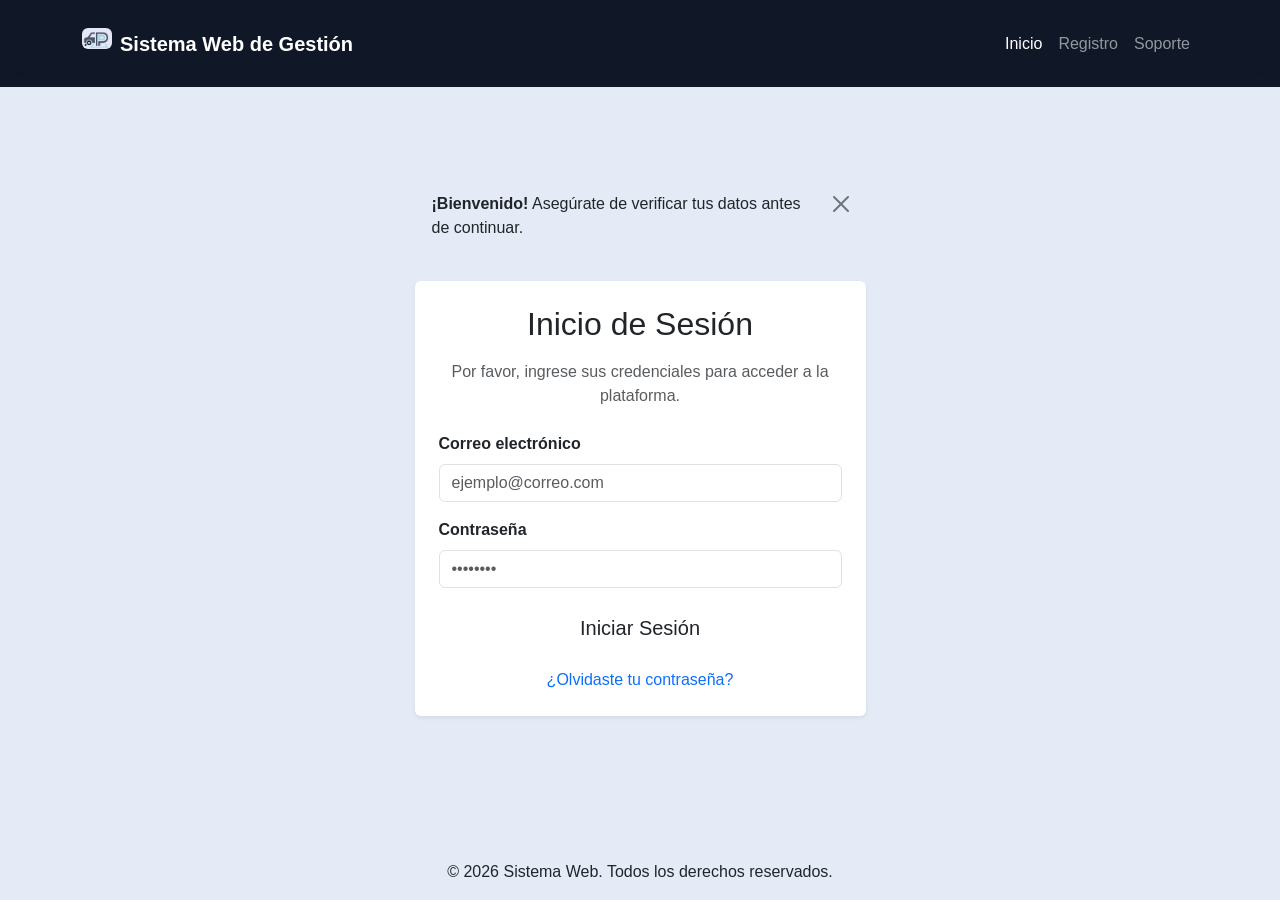
<file: Inicio Sesion_AutoPark/index.html>
<!DOCTYPE html>
<html lang="es">
<head>
    <meta charset="UTF-8">
    <meta name="viewport" content="width=device-width, initial-scale=1.0">
    <title>Inicio de Sesión - Sistema Web de Gestión</title>

    <!-- Carga de Tipografías Google Fonts  -->
    <link rel="preconnect" href="https://fonts.googleapis.com">
    <link rel="preconnect" href="https://fonts.gstatic.com" crossorigin>
    <link href="https://fonts.googleapis.com/css2?family=Roboto+Mono:wght@400;500&family=Roboto:wght@400;500;700&display=swap" rel="stylesheet">

    <!-- Integración de Bootstrap 5.0  -->
    <link href="https://cdn.jsdelivr.net/npm/bootstrap@5.0.2/dist/css/bootstrap.min.css" rel="stylesheet" integrity="sha384-EVSTQN3/azprG1Anm3QDgpJLIm9Nao0Yz1ztcQTwFspd3yD65VohhpuuCOmLASjC" crossorigin="anonymous">

    <!--  CSS Personalizado -->
    <link rel="stylesheet" href="css/styles.css">

    <!-- Favicon -->
    <link rel="icon" href="assets/images/favicon.ico" type="image/x-icon">
</head>
<body class="d-flex flex-column min-vh-100">

    <!-- Encabezado principal: Componente Navbar de Bootstrap -->
    <header>
        <nav class="navbar navbar-expand-lg navbar-dark custom-navbar shadow-sm">
            <div class="container">
                <!-- Logotipo -->
                <a class="navbar-brand d-flex align-items-center gap-2 fw-bold" href="#">
                    <img src="assets/img/logo.jpeg" alt="Logotipo del Sistema" width="30" height="30" class="d-inline-block align-text-top rounded">
                    <span>Sistema Web de Gestión</span>
                </a>

                <!-- Botón Toggle para pantallas pequeñas -->
                <button class="navbar-toggler" type="button" data-bs-toggle="collapse" data-bs-target="#navbarNav" aria-controls="navbarNav" aria-expanded="false" aria-label="Toggle navigation">
                    <span class="navbar-toggler-icon"></span>
                </button>

                <!-- Menú de navegación -->
                <div class="collapse navbar-collapse" id="navbarNav">
                    <ul class="navbar-nav ms-auto">
                        <li class="nav-item">
                            <a class="nav-link active" aria-current="page" href="#">Inicio</a>
                        </li>
                        <li class="nav-item">
                            <a class="nav-link" href="#">Registro</a>
                        </li>
                        <li class="nav-item">
                            <a class="nav-link" href="#">Soporte</a>
                        </li>
                    </ul>
                </div>
            </div>
        </nav>
    </header>

    <!-- Contenido principal-->
    <main class="container my-auto py-5">
        <div class="row justify-content-center">
            <div class="col-12 col-md-8 col-lg-5">

                <!-- Componente Alert -->
                <div class="alert alert-custom alert-dismissible fade show mb-4" role="alert">
                    <strong>¡Bienvenido!</strong> Asegúrate de verificar tus datos antes de continuar.
                    <button type="button" class="btn-close" data-bs-dismiss="alert" aria-label="Close"></button>
                </div>

                <!-- Componente Card -->
                <div class="card shadow-sm border-0 custom-card">
                    <div class="card-body p-4">
                        <h2 class="card-title text-center mb-3">Inicio de Sesión</h2>
                        <p class="card-text text-muted text-center mb-4">Por favor, ingrese sus credenciales para acceder a la plataforma.</p>

                        <!-- Componente Formulario -->
                        <form action="#" method="POST">
                            <div class="mb-3">
                                <label for="email" class="form-label fw-bold">Correo electrónico</label>
                                <input type="email" class="form-control" id="email" name="email" placeholder="ejemplo@correo.com" required>
                            </div>

                            <div class="mb-3">
                                <label for="password" class="form-label fw-bold">Contraseña</label>
                                <input type="password" class="form-control" id="password" name="password" placeholder="••••••••" required>
                            </div>

                            <div class="d-grid gap-2 mb-3">
                                <button type="submit" class="btn btn-custom-primary btn-lg">Iniciar Sesión</button>
                            </div>
                        </form>

                        <div class="text-center mt-3">
                            <!-- Enlace que activa el Componente Modal -->
                            <a href="#" class="custom-link text-decoration-none" data-bs-toggle="modal" data-bs-target="#recuperarPasswordModal">
                                ¿Olvidaste tu contraseña?
                            </a>
                        </div>
                    </div>
                </div>

            </div>
        </div>
    </main>

    <!-- Componente Modal para Recuperación de Contraseña -->
    <div class="modal fade" id="recuperarPasswordModal" tabindex="-1" aria-labelledby="recuperarPasswordModalLabel" aria-hidden="true">
        <div class="modal-dialog modal-dialog-centered">
            <div class="modal-content">
                <div class="modal-header">
                    <h5 class="modal-title" id="recuperarPasswordModalLabel">Recuperación de Contraseña</h5>
                    <button type="button" class="btn-close" data-bs-dismiss="modal" aria-label="Close"></button>
                </div>
                <div class="modal-body">
                    <p>Ingresa tu correo electrónico registrado y te enviaremos las instrucciones para restablecer tu contraseña.</p>
                    <input type="email" class="form-control" placeholder="ejemplo@correo.com">
                </div>
                <div class="modal-footer">
                    <button type="button" class="btn btn-secondary" data-bs-dismiss="modal">Cancelar</button>
                    <button type="button" class="btn btn-custom-primary">Enviar instrucciones</button>
                </div>
            </div>
        </div>
    </div>

    <!-- Pie de página -->
    <footer class="custom-footer text-center py-3 mt-auto">
        <div class="container">
            <p class="mb-0">&copy; 2026 Sistema Web. Todos los derechos reservados.</p>
        </div>
    </footer>

    <!--Carga de JS de Bootstrap 5.0  -->
    <script src="https://cdn.jsdelivr.net/npm/bootstrap@5.0.2/dist/js/bootstrap.bundle.min.js" integrity="sha384-MrcW6ZMFYlzcLA8Nl+NtUVF0sA7MsXsP1UyJoMp4YLEuNSfAP+JcXn/tWtIaxVXM" crossorigin="anonymous"></script>
</body>
</html>
</file>
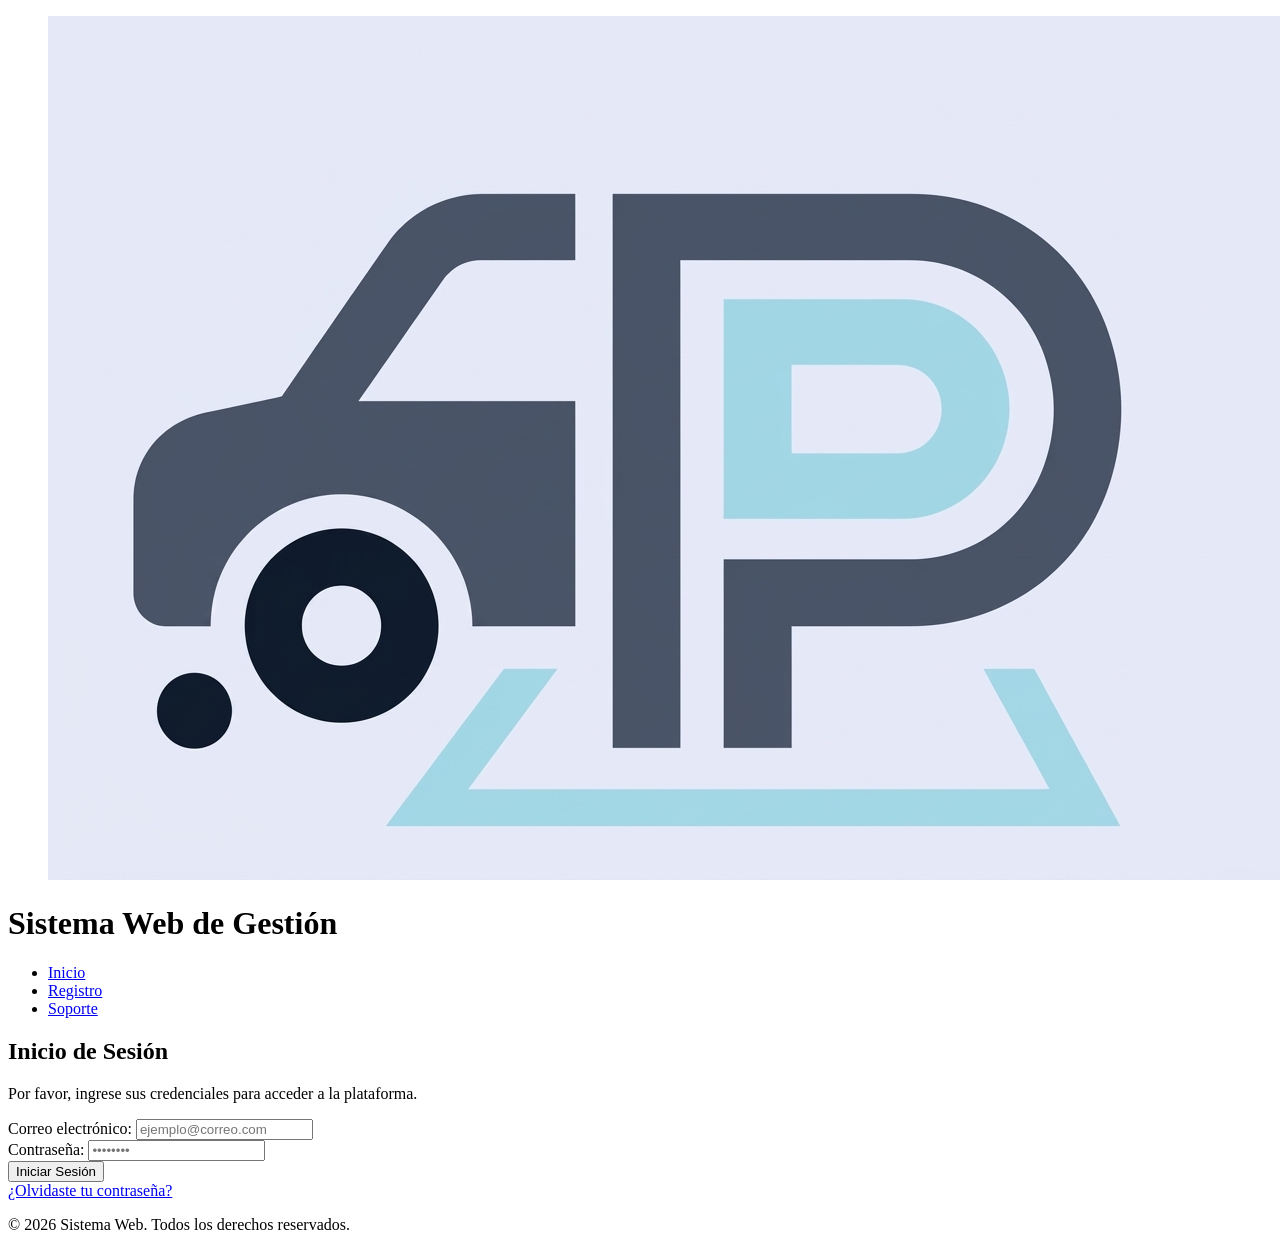
<file: Inicio Sesion_AutoPark/index2.html>
<!DOCTYPE html>
<html lang="es">
<head>
    <meta charset="UTF-8">
    <meta name="viewport" content="width=device-width, initial-scale=1.0">
    <title>Inicio de Sesión</title>

    <!-- Ícono de la pestaña (Favicon) -->
    <link rel="icon" href="assets/images/favicon.ico" type="image/x-icon">
</head>
<body>

    <!-- Encabezado principal del sitio -->
    <header>
        <figure>
            <img src="assets/img/logo.jpeg" alt="Logotipo del Sistema">
        </figure>
        
        <h1>Sistema Web de Gestión</h1>
        
        <!-- Menú de navegación semántico -->
        <nav>
            <ul>
                <li><a href="#">Inicio</a></li>
                <li><a href="#">Registro</a></li>
                <li><a href="#">Soporte</a></li>
            </ul>
        </nav>
    </header>

    <!-- Contenido principal: Formulario de inicio de sesión -->
    <main>
        <section>
            <h2>Inicio de Sesión</h2>
            <p>Por favor, ingrese sus credenciales para acceder a la plataforma.</p>

            <!-- Formulario para cumplir el Requerimiento Funcional RF02 -->
            <form action="#" method="POST">

                <div>
                    <label for="email">Correo electrónico:</label>
                    <input 
                        type="email" 
                        id="email" 
                        name="email" 
                        placeholder="ejemplo@correo.com" 
                        required>
                </div>

                <div>
                    <label for="password">Contraseña:</label>
                    <input 
                        type="password" 
                        id="password" 
                        name="password" 
                        placeholder="••••••••" 
                        required>
                </div>

                <div>
                    <button type="submit">Iniciar Sesión</button>
                </div>

            </form>

            <div>
                <a href="#">¿Olvidaste tu contraseña?</a>
            </div>
        </section>
    </main>

    <!-- Pie de página con derechos reservados -->
    <footer>
        <p>&copy; 2026 Sistema Web. Todos los derechos reservados.</p>
    </footer>

</body>
</html>
</file>
<file: Inicio Sesion_AutoPark/css/styles.css>
/* Configuración general */
body {
    font-family: Arial, sans-serif;
    background-color: #E4EBF7; 
    margin: 0;
    padding: 0;
}

/* Encabezado */
header {
    background-color: #101828; /* Azul muy oscuro */
    color: white;
    padding: 15px;
    text-align: center;
}

/* Control de tamaño para el logo (Ajuste del logo) */
header img {
    max-width: 100px; 
    height: auto;
    display: block;
    margin: 0 auto 10px auto; 

/* Menú de navegación */
nav ul {
    list-style: none;
    padding: 0;
}

nav ul li {
    display: inline;
    margin: 0 10px;
}

nav a {
    color: #C4E3FF; /* Azul claro */
    text-decoration: none;
}

/* Caja principal del formulario */
section {
    background-color: white;
    width: 300px;
    margin: 40px auto;
    padding: 20px;
    border-radius: 8px;
    text-align: center;
}

/* Títulos y texto */
h2 {
    color: #101828;
}

p, label {
    color: #475467; /* Gris azulado */
    font-size: 14px;
}

/* Campos de texto */
form div {
    margin-bottom: 15px;
    text-align: left;
}

input {
    width: 100%;
    padding: 8px;
    margin-top: 5px;
    border: 1px solid #475467;
    border-radius: 4px;
    box-sizing: border-box; /* Evita que el input se salga del cuadro */
}

/* Botón de inicio de sesión */
button {
    width: 100%;
    background-color: #9AD7E6; /* Celeste */
    color: #101828;
    padding: 10px;
    border: none;
    border-radius: 4px;
    font-weight: Roboto;
    cursor: pointer;
}

button:hover {
    background-color: #C4E3FF;
}

/* Enlaces del formulario */
section a {
    color: #475467;
    font-size: 13px;
}

/* Pie de página */
footer {
    background-color: #101828;
    color: white;
    text-align: center;
    padding: 10px;
    position: fixed;
    bottom: 0;
    width: 100%;
}
</file>
